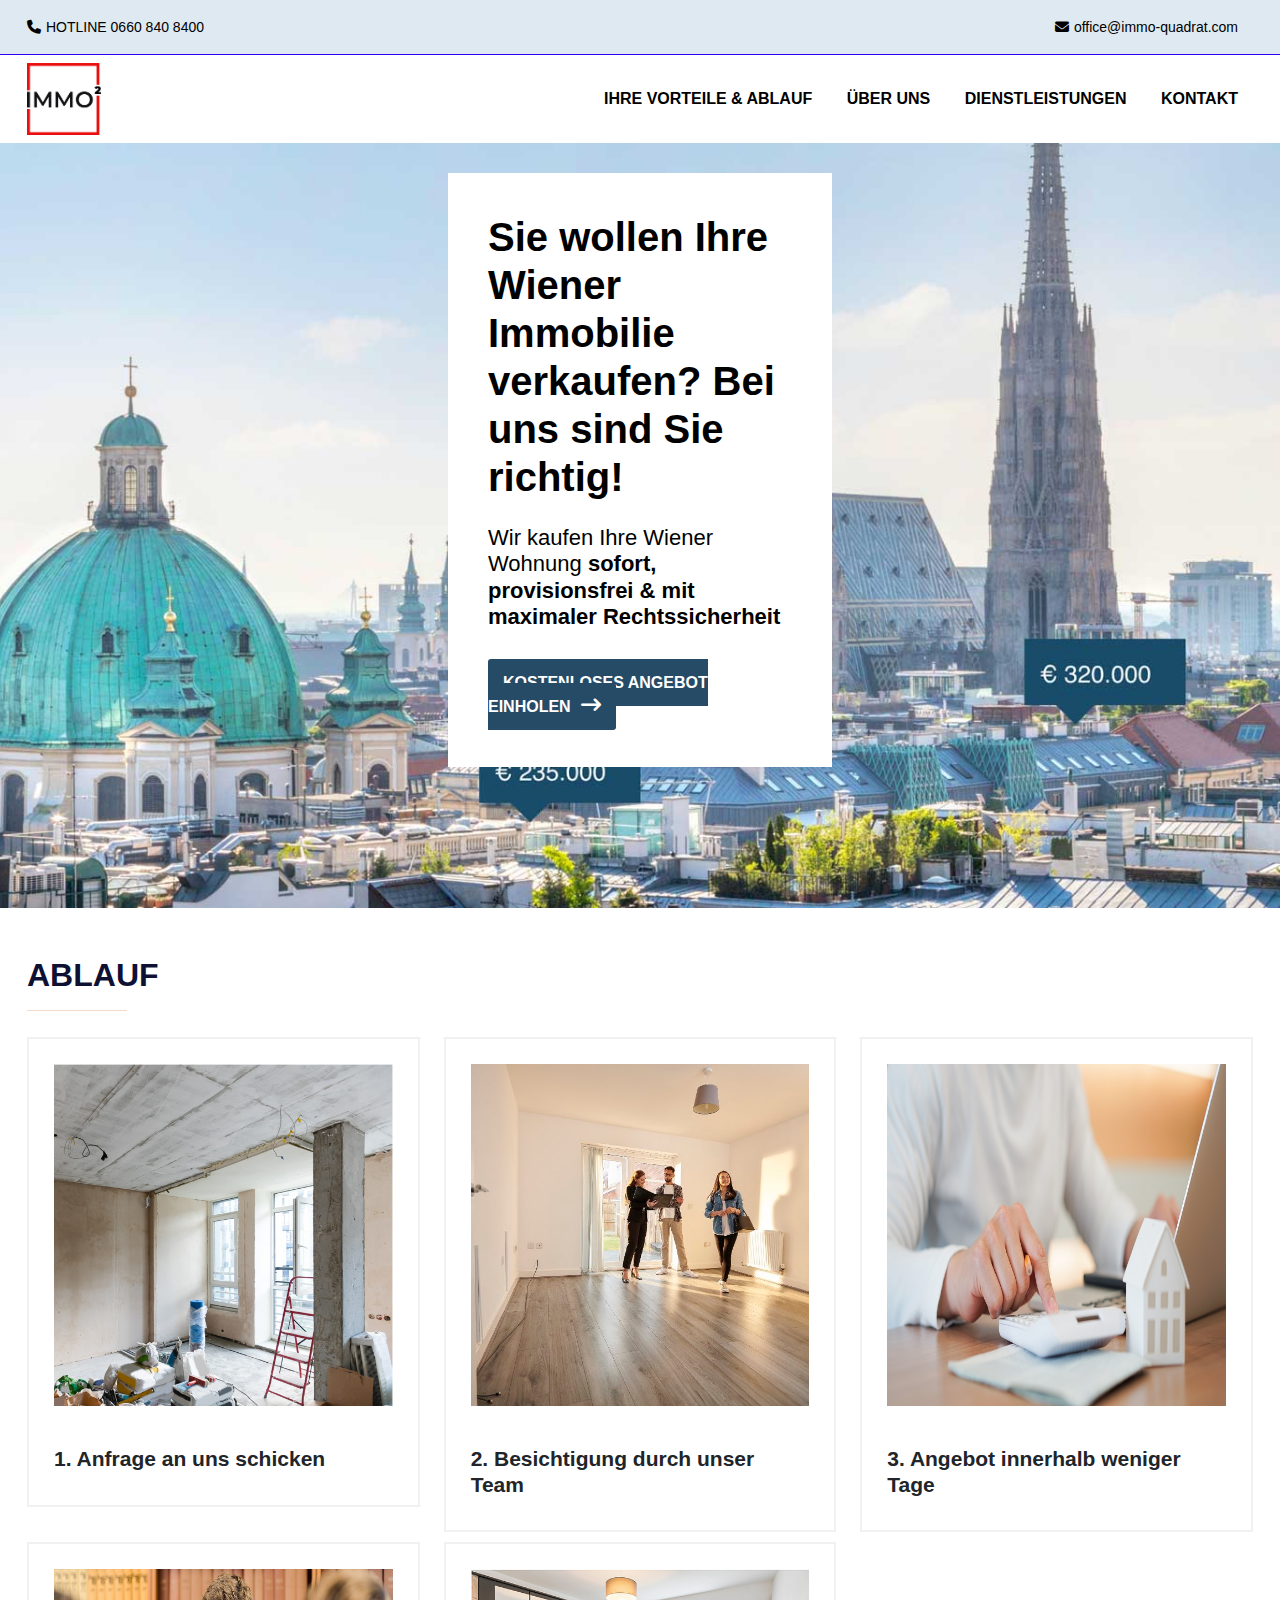
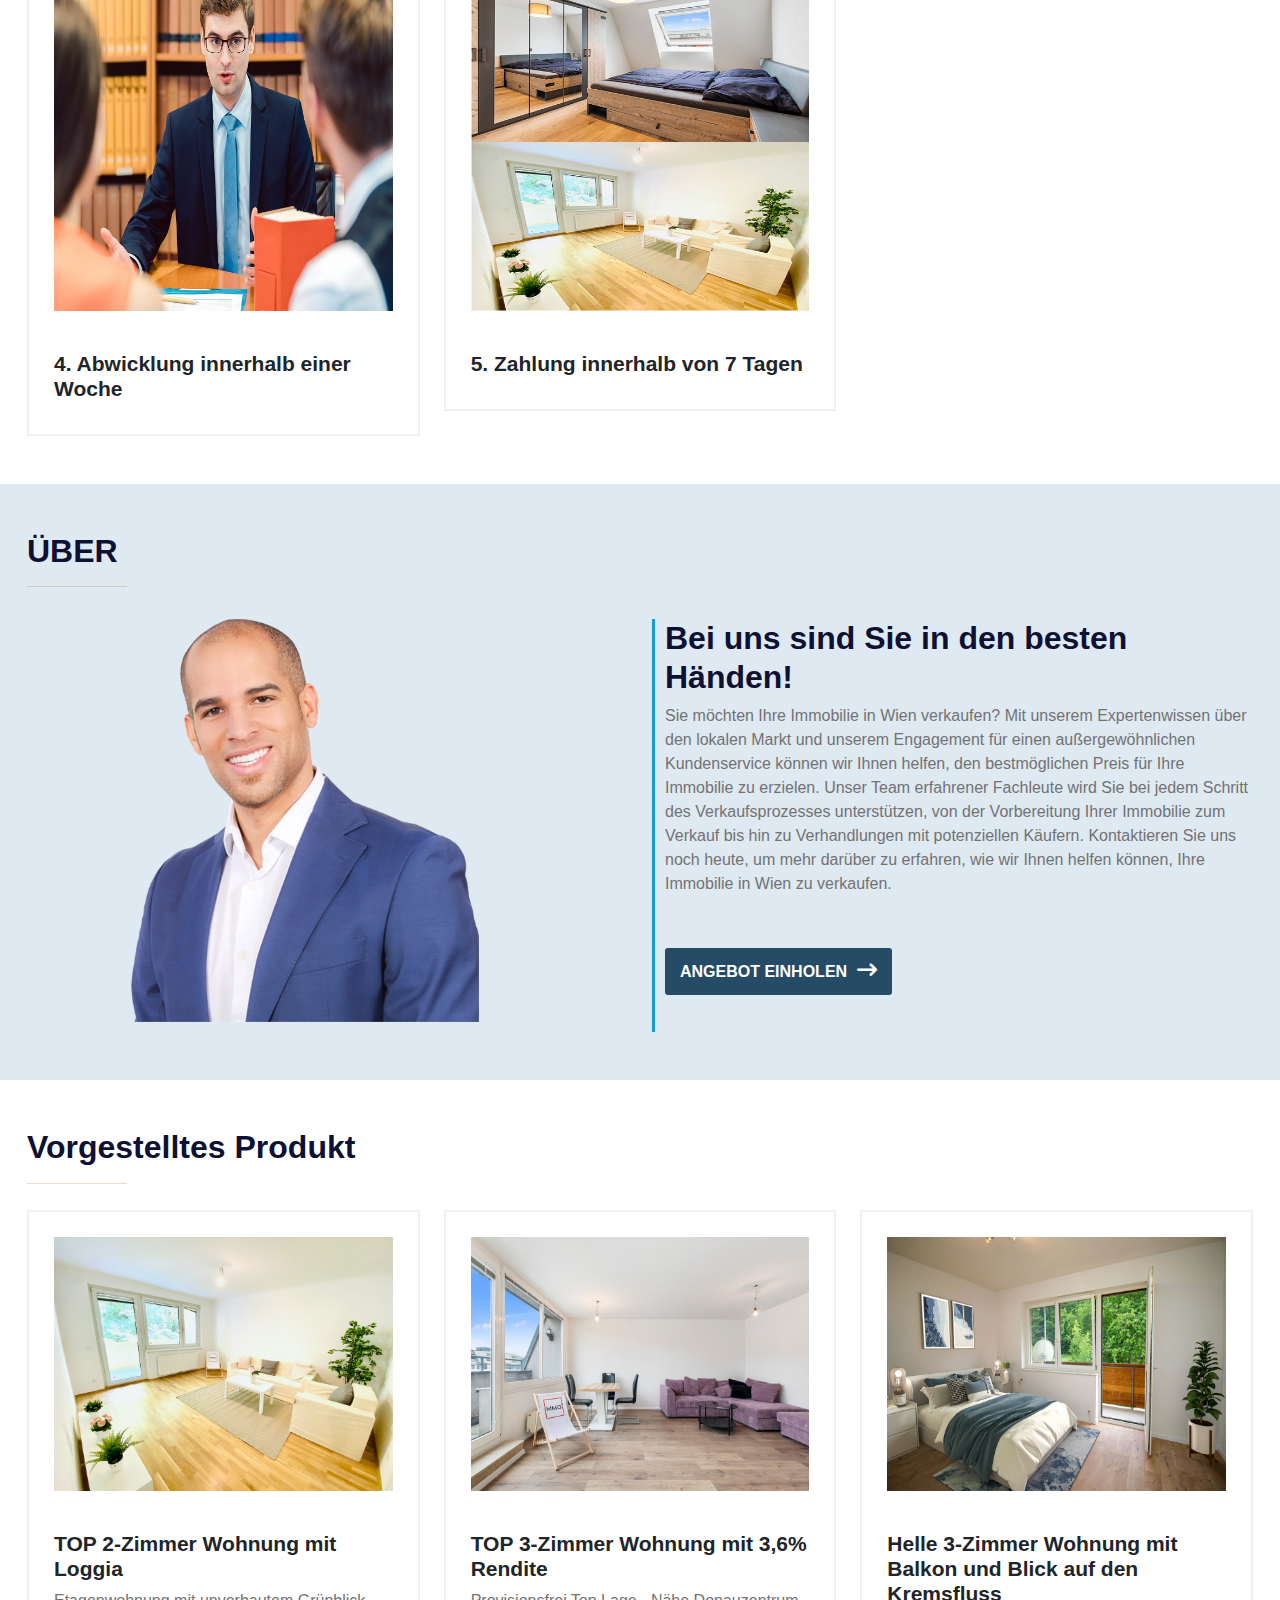
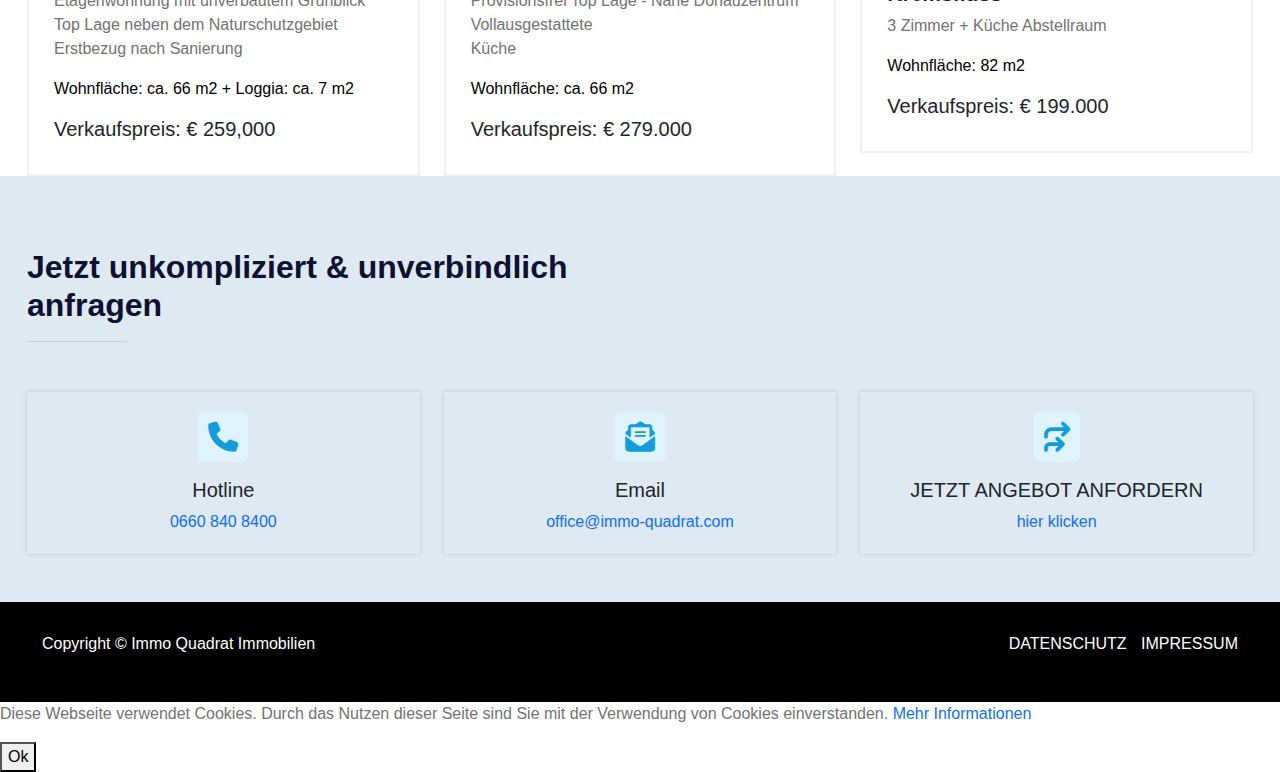
<file: index.html>
<!DOCTYPE html>
<html lang="en">
<head>
  <title>Real estate agent for Vienna - IMMO QUADRAT REAL ESTATE</title>
  <meta charset="utf-8">
  <meta name="viewport" content="width=device-width, initial-scale=1">

  <!-- css framework -->
  <link rel="stylesheet" type="text/css" href="css/bootstrap.min.css">

  <!-- icon css -->
  <link rel="stylesheet" href="https://cdnjs.cloudflare.com/ajax/libs/font-awesome/6.4.0/css/all.min.css"/>
  <!-- main css -->
  <link rel="stylesheet" type="text/css" href="css/style.css">
</head>
<body>



<!------------------------------------------------------------------------------------------------------------ topbar header -->

 <div class="topbar-info">
   <div class="container">
     <div class="row">
      <div class="col-lg-6">
         <div class="phone">
           <a href="tel:0660 840 8400"><i class="fa-solid fa-phone"> </i>HOTLINE 0660 840 8400</a>
         </div>
    </div>


  <div class="col-lg-6">
      <div class="email">
         <a href="mailto:office@immo-quadrat.com"> <i class="fa-solid fa-envelope"></i>office@immo-quadrat.com</a>
      </div>
  </div>
     </div>
   </div>
 </div>






 <!--------------------------------------------------------------------------------------------------------------------- header -->

  <!-- header start -->
  <header class="header shadow-sm p-2 bg-white">
     <div class="container">
        <div class="header-main">
           <div class="logo">
              <a href="index.html"> <img class="img-fluid" src="img/immo 51.jpg" alt=""></a>
           </div>
           <div class="open-nav-menu">
              <span></span>
           </div>
           <div class="menu-overlay">
           </div>
           <!-- navigation menu start -->
           <nav class="nav-menu">
             <div class="close-nav-menu">
                <img src="img/close.svg" alt="close">
             </div>
             <ul class="menu">
                <li class="menu-item menu-item-has-children">
                   <a href="#ABLAUF">IHRE VORTEILE & ABLAUF</a>

                </li>
                <li class="menu-item">
                  <a href="#ÜBER UNS">ÜBER UNS</a>
               </li>
                <li class="menu-item">
                   <a href="#Dienstleistungen">DIENSTLEISTUNGEN</a>
                </li>

                <li class="menu-item">
                   <a href="#contact">KONTAKT</a>
                </li>
             </ul>
           </nav>
           <!-- navigation menu end -->
        </div>
     </div>
  </header>
  <!-- header end -->



 <!-------------------------------------------------------------------------------------------------------------- hero area -->
 <section>
   <div class="hero-area">
      <div class="hero-title">
          <div class="hero_info">
              <div class="bg-pding pb-5">
               <h1>Sie wollen Ihre
                  Wiener Immobilie verkaufen?
                  Bei uns sind Sie richtig!</h1>
                  <h5 class="py-3">Wir kaufen Ihre Wiener Wohnung <span style="font-weight:700;">sofort,
                     provisionsfrei & mit maximaler Rechtssicherheit</span></h5>
            <div class="button pt-3">
               <a href="form.html">KOSTENLOSES ANGEBOT EINHOLEN<i class="fa-solid fa-arrow-right-long"></i></a>
             </div>
              </div>
          </div>
      </div>
   </div>
 </section>





<!-------------------------------------------------------------------------------------------------------------- ABLAUF item -->
<section id="ABLAUF">
   <div class="container mb-5">
      <div class="row">
         <div class="col-md-5">
            <div class="common-headline pt-5">
               <h2>ABLAUF</h2>
               <hr>
            </div>
         </div>
      </div>
      <div class="food_item">
         <div class="row">
            <div class="col-lg-4">
               <div class="food-menu">
                  <img class="img-fluid" src="img/services1.png" alt="">
                  <h3 class="food-name">1. Anfrage an uns schicken</h3>
               </div>
            </div>
            <div class="col-lg-4">
               <div class="food-menu">
                  <img class="img-fluid" src="img/services2.jpg" alt="">
                  <h3 class="food-name">2. Besichtigung durch unser Team</h3>
               </div>
            </div>
            <div class="col-lg-4">
               <div class="food-menu">
                  <img class="img-fluid" src="img/services3.jpg" alt="">
                  <h3 class="food-name">3. Angebot innerhalb weniger Tage</h3>
               </div>
            </div>
         </div>
      </div>
      <div class="food_item">
         <div class="row">
            <div class="col-lg-4">
               <div class="food-menu">
                  <img class="img-fluid" src="img/services4.jpg" alt="">
                  <h3 class="food-name">4. Abwicklung innerhalb einer Woche</h3>
               </div>
            </div>
            <div class="col-lg-4">
               <div class="food-menu">
                  <img class="img-fluid" src="img/services5.png" alt="">
                  <h3 class="food-name">5. Zahlung innerhalb von 7 Tagen</h3>
               </div>
            </div>
            <div class="col-lg-4">
               <!-- <div class="food-menu">
                  <img class="img-fluid" src="img/services6.png" alt="">
                  <h3 class="food-name">6. ÜBERGABE an die neuen Eigentümer</h3>
               </div> -->
            </div>
         </div>
      </div>
   </div>
</section>




<!---------------------------------------------------------------------------------------------------------- about section -->

 <section style="background-color: #DEE9F2;">
   <div class="container pb-5" id="ÜBER UNS">
      <div class="col-md-5">
         <div class="common-headline pt-5">
            <h2>ÜBER</h2>
            <hr>
         </div>
      </div>
      <div class="row">
         <div class="col-md-5 offset-md-1">
            <div class="app_img mt-3">
               <img class="img-fluid" src="img/profile.png" alt="">
            </div>
         </div>
         <div class="col-md-6">
            <div class="app_information mt-3"  style="border-left:3px solid #149ddd;padding-left:10px">
               <div class="common-headline">
                  <h2>Bei uns sind Sie in den besten Händen!</h2>
               </div>
               <p>
                  Sie möchten Ihre Immobilie in Wien verkaufen? Mit unserem Expertenwissen über den lokalen Markt und unserem Engagement für einen außergewöhnlichen Kundenservice können wir Ihnen helfen, den bestmöglichen Preis für Ihre Immobilie zu erzielen. Unser Team erfahrener Fachleute wird Sie bei jedem Schritt des Verkaufsprozesses unterstützen, von der Vorbereitung Ihrer Immobilie zum Verkauf bis hin zu Verhandlungen mit potenziellen Käufern. Kontaktieren Sie uns noch heute, um mehr darüber zu erfahren, wie wir Ihnen helfen können, Ihre Immobilie in Wien zu verkaufen.
               </p>
               <div class="button py-5">
                  <a href="form.html">ANGEBOT EINHOLEN<i class="fa-solid fa-arrow-right-long"></i></a>
                </div>
            </div>
         </div>
      </div>
   
   </div>
 </section>







<!-------------------------------------------------------------------------------------------------------------- Dienstleistungen item -->
<section id="Dienstleistungen">
   <div class="container">
      <div class="row">
         <div class="col-md-5">
            <div class="common-headline pt-5">
               <h2>Vorgestelltes Produkt</h2>
               <hr>
            </div>
         </div>
      </div>
      <div class="food_item">
         <div class="row">
            <div class="col-lg-4">
               <div class="food-menu">
                  <img class="img-fluid" src="img/first.jpg" alt="">
                  <h3 class="food-name">TOP 2-Zimmer Wohnung mit Loggia</h3>
                  <p class="food_description">
                     Etagenwohnung mit unverbautem Grünblick
                     Top Lage neben dem Naturschutzgebiet
                     Erstbezug nach Sanierung
                     <p style="color:black;">Wohnfläche: ca. 66 m2 + Loggia: ca. 7 m2</p>
                  </p>
                   <h5>Verkaufspreis: € 259,000</h5>
               </div>
            </div>
            <div class="col-lg-4">
               <div class="food-menu">
                  <img class="img-fluid" src="img/second.jpg" alt="">
                  <h3 class="food-name">TOP 3-Zimmer Wohnung mit 3,6% Rendite</h3>
                  <p class="food_description">
                     Provisionsfrei Top Lage - Nähe Donauzentrum Vollausgestattete <br> Küche
                  </p>
                  <p style="color:black;">Wohnfläche: ca. 66 m2</p>
                   <h5>Verkaufspreis: € 279.000</h5>
               </div>
            </div>
            <div class="col-lg-4">
               <div class="food-menu">
                  <img class="img-fluid" src="img/third.jpg" alt="">
                  <h3 class="food-name">Helle 3-Zimmer Wohnung mit Balkon und Blick auf den Kremsfluss</h3>
                  <p class="food_description">
                     3 Zimmer + Küche Abstellraum
                  </p>
                  <p style="color:black;">Wohnfläche: 82 m2</p>
                   <h5>Verkaufspreis: € 199.000</h5>
               </div>
            </div>
         </div>
      </div>
   </div>
</section>





<!--==--------------------------------------------------------------------------------------------------------- contact  -->

<div class="contact py-5" id="contact" style="background-color: #DEE9F2;">
     <div class="container">
      <div class="col-md-6">
         <div class="common-headline py-4">
            <h2>Jetzt unkompliziert & unverbindlich anfragen</h2>
            <hr>
         </div>
      </div>
      <div class="row">
         <div class="col-md-4">
             <div class="contact_infor">
               <i class="fa-solid fa-phone"> </i>
               <h5 class="mt-3">Hotline</h5>
                <div class="number">
                  <a href="tel:0660 840 8400">0660 840 8400</a>
                </div>
             </div>
         </div>
         <div class="col-md-4">
             <div class="contact_infor">
               <i class="fa-solid fa-envelope-open-text"></i>
               <h5 class="mt-3">Email</h5>
                <div class="envelop">
                  <a href="mailto:office@immo-quadrats.com">office@immo-quadrat.com</a>
                </div>
             </div>
         </div>
         <div class="col-md-4">
             <div class="contact_infor">
               <i class="fa-solid fa-arrows-turn-right"></i>
               <h5 class="mt-3">JETZT ANGEBOT ANFORDERN</h5>
                <div class="offer">
                  <a href="form.html">hier klicken</a>
                </div>
             </div>
         </div>

      </div>
     </div>
</div>

<!------------------------------------------------------------------------------------------- footer -->
<footer style="background:#000;padding:30px;">
   <div class="container">
      <div class="row">
         <div class="col-md-6">
           <div class="footer_details">
               <p>Copyright © Immo Quadrat Immobilien</p>
           </div>
         </div>
         <div class="col-md-6">
           <div class="footer_menu">
                <a href="datenschutz.html">DATENSCHUTZ</a>
                <a href="Impressum.html">IMPRESSUM</a>
           </div>
         </div>
      </div>
   </div>
</footer>


<div class="cookie-banner">
      <div class="cookie_content">
         <p>Diese Webseite verwendet Cookies. Durch das Nutzen dieser Seite sind Sie mit der Verwendung von Cookies einverstanden. <a href="datenschutz.html">Mehr Informationen</a></p>
         <button class="cookie-accept">Ok</button>
      </div>
 </div>
 

 <!-- cookie js -->

<script>
const cookieBanner = document.querySelector('.cookie-banner');
const cookieAccept = document.querySelector('.cookie-accept');

cookieAccept.addEventListener('click', () => {
  cookieBanner.style.display = 'none';
  localStorage.setItem('cookieAccepted', 'true');
});

if (localStorage.getItem('cookieAccepted')) {
  cookieBanner.style.display = 'none';
} else {
  cookieBanner.style.display = 'block';
}
</script>






<script src="js/script.js"></script>
</body>
</html>
</file>
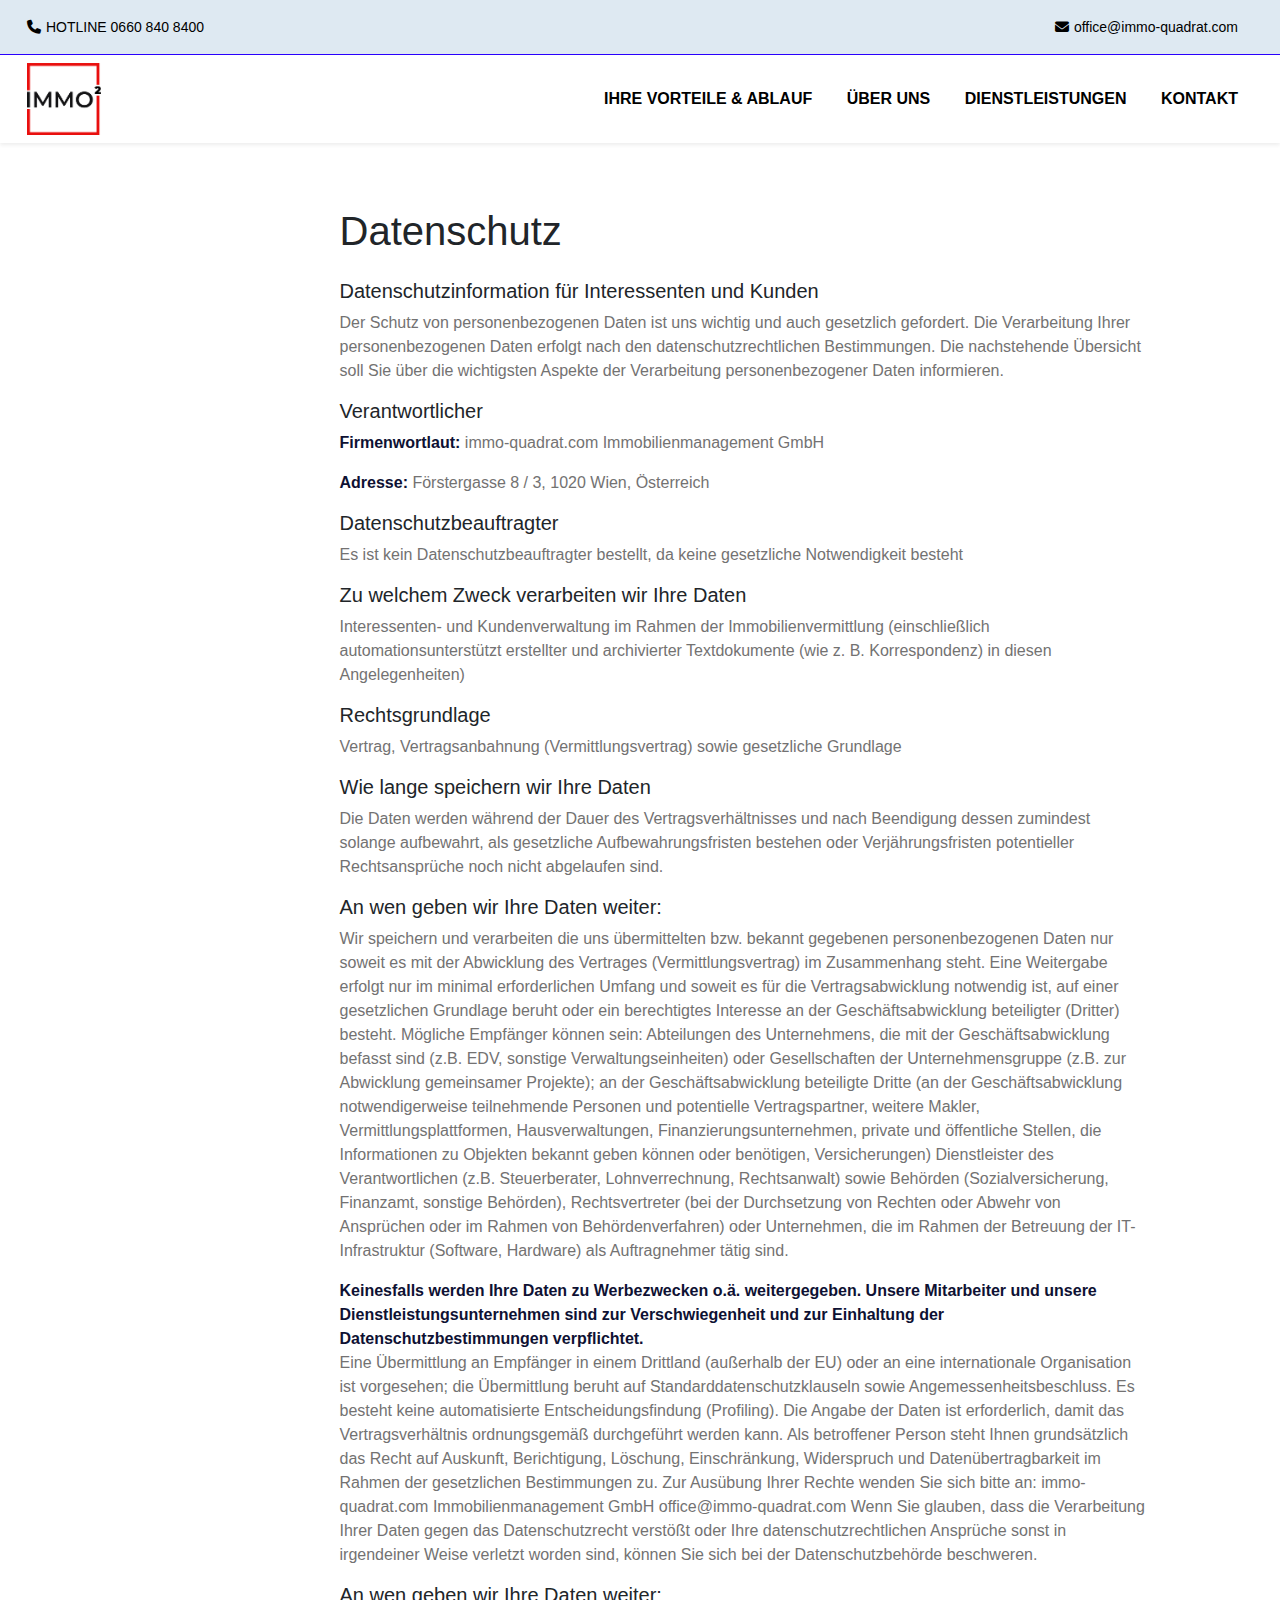
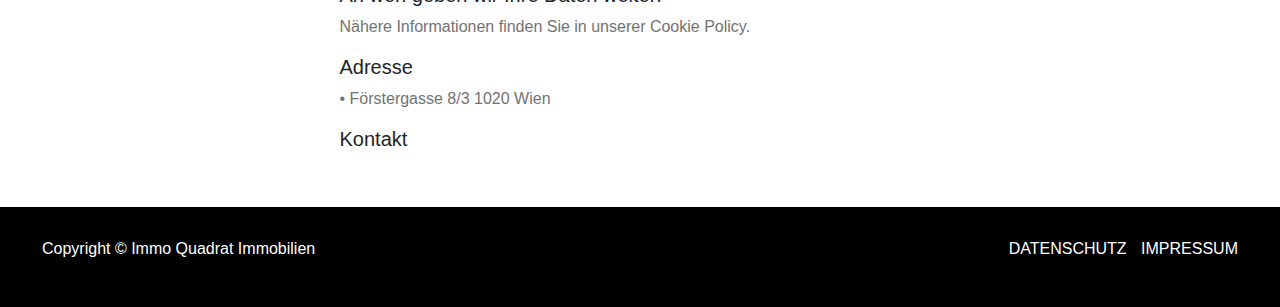
<file: datenschutz.html>
<!DOCTYPE html>
<html lang="en">
<head>
  <title>Real estate agent for Vienna - IMMO QUADRAT REAL ESTATE</title>
  <meta charset="utf-8">
  <meta name="viewport" content="width=device-width, initial-scale=1">

  <!-- css framework -->
  <link rel="stylesheet" type="text/css" href="css/bootstrap.min.css">

  <!-- icon css -->
  <link rel="stylesheet" href="https://cdnjs.cloudflare.com/ajax/libs/font-awesome/6.4.0/css/all.min.css"/>
  <!-- main css -->
  <link rel="stylesheet" type="text/css" href="css/style.css">
</head>
<body>



<!------------------------------------------------------------------------------------------------------------ topbar header -->

 <div class="topbar-info">
   <div class="container">
     <div class="row">
      <div class="col-lg-6">
         <div class="phone">
           <a href="tel:0660 840 8400"><i class="fa-solid fa-phone"> </i>HOTLINE 0660 840 8400</a>
         </div>
    </div>


  <div class="col-lg-6">
      <div class="email">
         <a href="mailto:office@immo-quadrat.com"> <i class="fa-solid fa-envelope"></i>office@immo-quadrat.com</a>
      </div>
  </div>
     </div>
   </div>
 </div>






 <!--------------------------------------------------------------------------------------------------------------------- header -->

 <!-- header start -->
 <header class="header shadow-sm p-2 bg-white">
    <div class="container">
       <div class="header-main">
          <div class="logo">
             <a href="index.html"> <img class="img-fluid" src="img/immo 51.jpg" alt=""></a>
          </div>
          <div class="open-nav-menu">
             <span></span>
          </div>
          <div class="menu-overlay">
          </div>
          <!-- navigation menu start -->
          <nav class="nav-menu">
            <div class="close-nav-menu">
               <img src="img/close.svg" alt="close">
            </div>
            <ul class="menu">
               <li class="menu-item menu-item-has-children">
                  <a href="#ABLAUF">IHRE VORTEILE & ABLAUF</a>

               </li>
               <li class="menu-item">
                 <a href="#ÜBER UNS">ÜBER UNS</a>
              </li>
               <li class="menu-item">
                  <a href="#Dienstleistungen">DIENSTLEISTUNGEN</a>
               </li>

               <li class="menu-item">
                  <a href="#contact">KONTAKT</a>
               </li>
            </ul>
          </nav>
          <!-- navigation menu end -->
       </div>
    </div>
 </header>
 <!-- header end -->



  <!----------------------------------------------------------------------------- Datenschutz -->
    <section>
       <div class="container">
        <div class="row">
            <div class="col-md-8 offset-md-3 py-5">
                <div class="Datenschutz_contente">
                    <h1 class="py-3">Datenschutz</h1>
                    <h5>Datenschutzinformation für Interessenten und Kunden</h5>
                    <p>Der Schutz von personenbezogenen Daten ist uns wichtig und auch gesetzlich gefordert. Die Verarbeitung Ihrer personenbezogenen Daten erfolgt nach den datenschutzrechtlichen Bestimmungen. Die nachstehende Übersicht soll Sie über die wichtigsten Aspekte der Verarbeitung personenbezogener Daten informieren.</p>
                    <h5>Verantwortlicher</h5>
                    <p> <span>Firmenwortlaut: </span> immo-quadrat.com Immobilienmanagement GmbH</p>
                    <p> <span>Adresse: </span> Förstergasse 8 / 3, 1020 Wien, Österreich</p>
                    <h5>Datenschutzbeauftragter</h5>
                    <p>Es ist kein Datenschutzbeauftragter bestellt, da keine gesetzliche Notwendigkeit besteht</p>
                    <h5>Zu welchem Zweck verarbeiten wir Ihre Daten</h5>
                    <p>Interessenten- und Kundenverwaltung im Rahmen der Immobilienvermittlung (einschließlich automationsunterstützt erstellter und archivierter Textdokumente (wie z. B. Korrespondenz) in diesen Angelegenheiten)</p>
                    <h5>Rechtsgrundlage</h5>
                    <p>Vertrag, Vertragsanbahnung (Vermittlungsvertrag) sowie gesetzliche Grundlage</p>
                    <h5>Wie lange speichern wir Ihre Daten</h5>
                    <p>Die Daten werden während der Dauer des Vertragsverhältnisses und nach Beendigung dessen zumindest solange aufbewahrt, als gesetzliche Aufbewahrungsfristen bestehen oder Verjährungsfristen potentieller Rechtsansprüche noch nicht abgelaufen sind.</p>
                    <h5>An wen geben wir Ihre Daten weiter:</h5>
                    <p>Wir speichern und verarbeiten die uns übermittelten bzw. bekannt gegebenen personenbezogenen Daten nur soweit es mit der Abwicklung des Vertrages (Vermittlungsvertrag) im Zusammenhang steht. Eine Weitergabe erfolgt nur im minimal erforderlichen Umfang und soweit es für die Vertragsabwicklung notwendig ist, auf einer gesetzlichen Grundlage beruht oder ein berechtigtes Interesse an der Geschäftsabwicklung beteiligter (Dritter) besteht.
                        Mögliche Empfänger können sein: Abteilungen des Unternehmens, die mit der Geschäftsabwicklung befasst sind (z.B. EDV, sonstige Verwaltungseinheiten) oder Gesellschaften der Unternehmensgruppe (z.B. zur Abwicklung gemeinsamer Projekte);
                        an der Geschäftsabwicklung beteiligte Dritte (an der Geschäftsabwicklung notwendigerweise teilnehmende Personen und potentielle Vertragspartner, weitere Makler, Vermittlungsplattformen, Hausverwaltungen, Finanzierungsunternehmen, private und öffentliche Stellen, die Informationen zu Objekten bekannt geben können oder benötigen, Versicherungen)
                        Dienstleister des Verantwortlichen (z.B. Steuerberater, Lohnverrechnung, Rechtsanwalt) sowie Behörden (Sozialversicherung, Finanzamt, sonstige Behörden), Rechtsvertreter (bei der Durchsetzung von Rechten oder Abwehr von Ansprüchen oder im Rahmen von Behördenverfahren) oder Unternehmen, die im Rahmen der Betreuung der IT-Infrastruktur (Software, Hardware) als Auftragnehmer tätig sind.
                        </p>
                        <span>Keinesfalls werden Ihre Daten zu Werbezwecken o.ä. weitergegeben. Unsere Mitarbeiter und unsere Dienstleistungsunternehmen sind zur Verschwiegenheit und zur Einhaltung der Datenschutzbestimmungen verpflichtet.</span>
                        <p>Eine Übermittlung an Empfänger in einem Drittland (außerhalb der EU) oder an eine internationale Organisation ist vorgesehen; die Übermittlung beruht auf Standarddatenschutzklauseln sowie Angemessenheitsbeschluss.
                            Es besteht keine automatisierte Entscheidungsfindung (Profiling).
                            Die Angabe der Daten ist erforderlich, damit das Vertragsverhältnis ordnungsgemäß durchgeführt werden kann.
                            Als betroffener Person steht Ihnen grundsätzlich das Recht auf Auskunft, Berichtigung, Löschung, Einschränkung, Widerspruch und Datenübertragbarkeit im Rahmen der gesetzlichen Bestimmungen zu. Zur Ausübung Ihrer Rechte wenden Sie sich bitte an:
                            immo-quadrat.com Immobilienmanagement GmbH
                            office@immo-quadrat.com
                            Wenn Sie glauben, dass die Verarbeitung Ihrer Daten gegen das Datenschutzrecht verstößt oder Ihre datenschutzrechtlichen Ansprüche sonst in irgendeiner Weise verletzt worden sind, können Sie sich bei der Datenschutzbehörde beschweren.
                            </p>
                    <h5>An wen geben wir Ihre Daten weiter:</h5>
                    <p>Nähere Informationen finden Sie in unserer Cookie Policy.</p>
                    <h5>Adresse</h5>
                    <p>•	Förstergasse 8/3 1020 Wien</p>
                    <h5>Kontakt</h5>
                </div>
            </div>
        </div>
       </div>
    </section>

 

<!------------------------------------------------------------------------------------------- footer -->
<footer style="background:#000;padding:30px;">
    <div class="container">
       <div class="row">
          <div class="col-md-6">
            <div class="footer_details">
                <p>Copyright © Immo Quadrat Immobilien</p>
            </div>
          </div>
          <div class="col-md-6">
            <div class="footer_menu">
                 <a href="datenschutz.html">DATENSCHUTZ</a>
                 <a href="Impressum.html">IMPRESSUM</a>
            </div>
          </div>
       </div>
    </div>
 </footer>



 
<script src="js/script.js"></script>
</body>
</html>
</file>
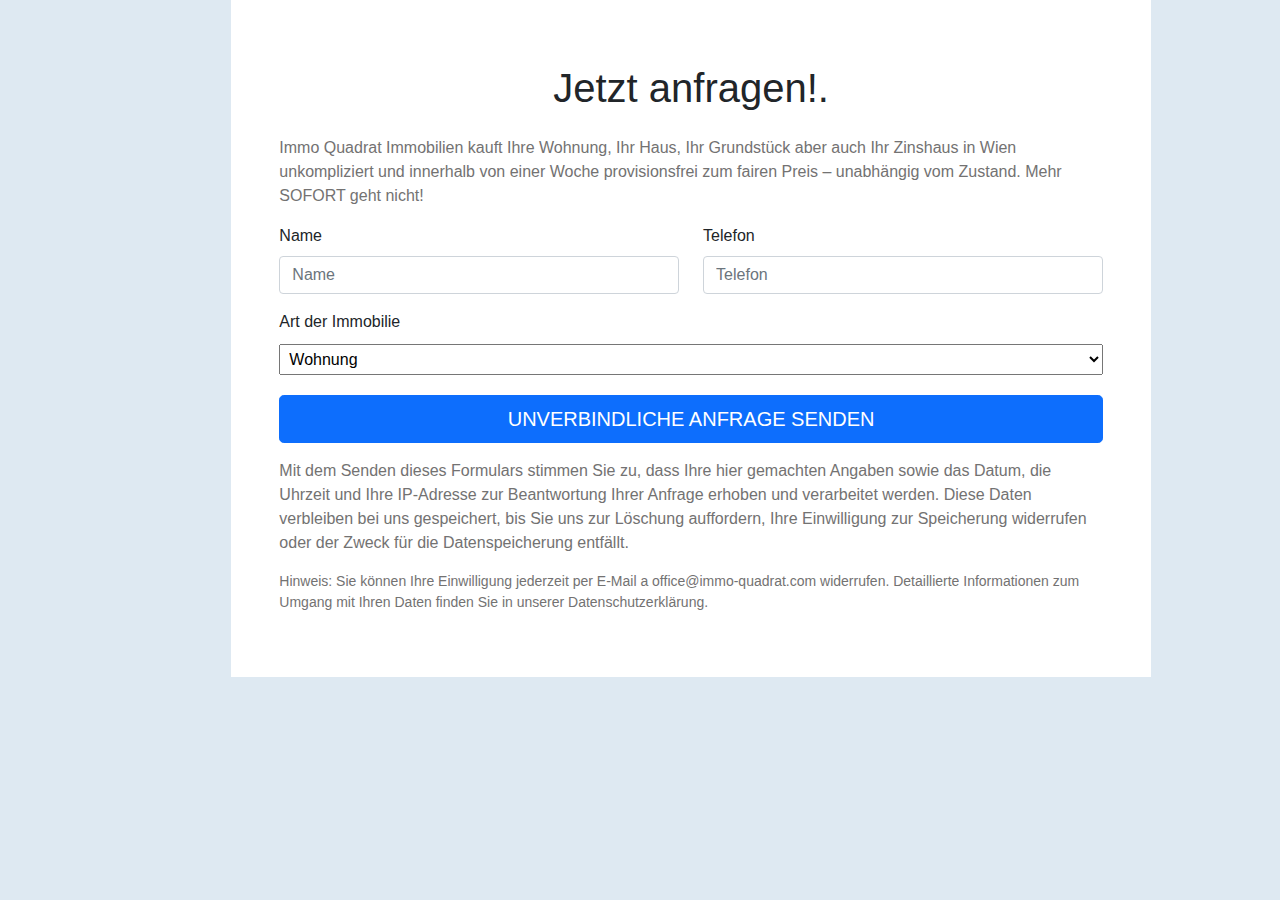
<file: form.html>
<!DOCTYPE html>
<html lang="en">
<head>
    <meta charset="UTF-8">
    <meta http-equiv="X-UA-Compatible" content="IE=edge">
    <meta name="viewport" content="width=device-width, initial-scale=1.0">
    <title>Real estate agent for Vienna - IMMO QUADRAT REAL ESTATE</title>
    <link rel="stylesheet" href="css/bootstrap.min.css">
    <link rel="stylesheet" href="css/style.css">

     <style>
        body{
            background:#DEE9F2 ;
        }
     </style>

</head>
<body>
         

 <section>
    <div class="full_form">
        <div class="container">
            <div class="col-md-9 offset-md-2">
               <div class="form_content p-5" style="background: #ffffff;">
                 <h1 class="text-center p-3">Jetzt anfragen!.</h1>
                 <p>Immo Quadrat Immobilien kauft Ihre Wohnung, Ihr Haus, Ihr Grundstück aber auch Ihr Zinshaus in Wien unkompliziert und innerhalb von einer Woche provisionsfrei zum fairen Preis – unabhängig vom Zustand. Mehr SOFORT geht nicht!</p>

                 <form>
                    <div class="row">
                      <div class="col">
                        <lebel>Name</lebel>
                        <input type="text" class="form-control mt-2" placeholder="Name">
                      </div>
                      <div class="col">
                        <lebel>Telefon</lebel>
                        <input type="text" class="form-control mt-2" placeholder="Telefon">
                      </div>
                    </div>
                    <label class="mt-3" for="">Art der Immobilie 
                    </label>
                    <select class="custom-select" style="width: 100%;padding:5px">
                      <option selected>Wohnung</option>
                      <option value="1">Einfamilienhaus/Reihenhaus</option>
                      <option value="2">Zinshaus</option>
                      <option value="3">Grundstück</option>
                    </select>


                  </form>

                  <button type="button" class="btn btn-primary btn-lg btn-block">UNVERBINDLICHE ANFRAGE SENDEN</button>
                    <p class="my-3">Mit dem Senden dieses Formulars stimmen Sie zu, dass Ihre hier gemachten Angaben sowie das Datum, die Uhrzeit und Ihre IP-Adresse zur Beantwortung Ihrer Anfrage erhoben und verarbeitet werden. Diese Daten verbleiben bei uns gespeichert, bis Sie uns zur Löschung auffordern, Ihre Einwilligung zur Speicherung widerrufen oder der Zweck für die Datenspeicherung entfällt.</p>
                    <p style="font-size:14px;">Hinweis: Sie können Ihre Einwilligung jederzeit per E-Mail a office@immo-quadrat.com widerrufen. Detaillierte Informationen zum Umgang mit Ihren Daten finden Sie in unserer Datenschutzerklärung.</p>
               </div>
            </div>
            <div class="col-md-1">

            </div>
        </div>
    </div>
 </section>


</body>
</html>
</file>
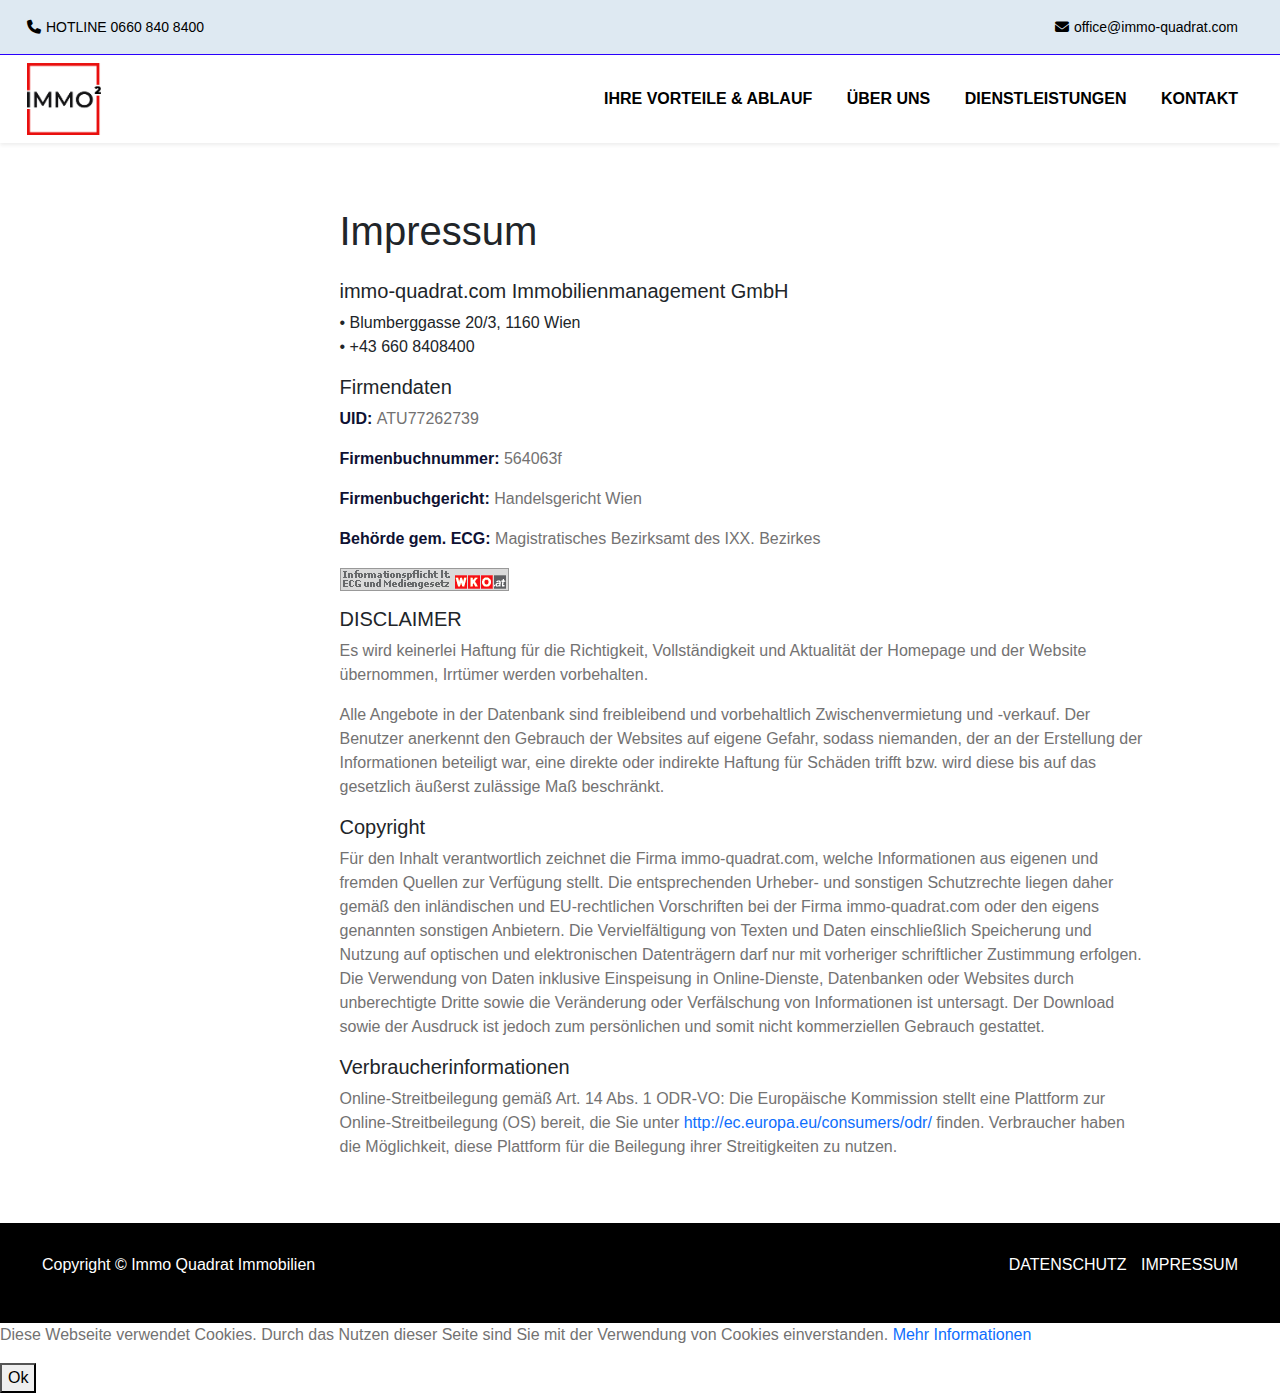
<file: Impressum.html>
<!DOCTYPE html>
<html lang="en">
<head>
  <title>Real estate agent for Vienna - IMMO QUADRAT REAL ESTATE</title>
  <meta charset="utf-8">
  <meta name="viewport" content="width=device-width, initial-scale=1">

  <!-- css framework -->
  <link rel="stylesheet" type="text/css" href="css/bootstrap.min.css">

  <!-- icon css -->
  <link rel="stylesheet" href="https://cdnjs.cloudflare.com/ajax/libs/font-awesome/6.4.0/css/all.min.css"/>
  <!-- main css -->
  <link rel="stylesheet" type="text/css" href="css/style.css">
</head>
<body>



<!------------------------------------------------------------------------------------------------------------ topbar header -->

 <div class="topbar-info">
   <div class="container">
     <div class="row">
      <div class="col-lg-6">
         <div class="phone">
           <a href="tel:0660 840 8400"><i class="fa-solid fa-phone"> </i>HOTLINE 0660 840 8400</a>
         </div>
    </div>


  <div class="col-lg-6">
      <div class="email">
         <a href="mailto:office@immo-quadrat.com"> <i class="fa-solid fa-envelope"></i>office@immo-quadrat.com</a>
      </div>
  </div>
     </div>
   </div>
 </div>






 <!--------------------------------------------------------------------------------------------------------------------- header -->

  <!-- header start -->
  <header class="header shadow-sm p-2 bg-white">
    <div class="container">
       <div class="header-main">
          <div class="logo">
             <a href="index.html"> <img class="img-fluid" src="img/immo 51.jpg" alt=""></a>
          </div>
          <div class="open-nav-menu">
             <span></span>
          </div>
          <div class="menu-overlay">
          </div>
          <!-- navigation menu start -->
          <nav class="nav-menu">
            <div class="close-nav-menu">
               <img src="img/close.svg" alt="close">
            </div>
            <ul class="menu">
               <li class="menu-item menu-item-has-children">
                  <a href="#ABLAUF">IHRE VORTEILE & ABLAUF</a>

               </li>
               <li class="menu-item">
                 <a href="#ÜBER UNS">ÜBER UNS</a>
              </li>
               <li class="menu-item">
                  <a href="#Dienstleistungen">DIENSTLEISTUNGEN</a>
               </li>

               <li class="menu-item">
                  <a href="#contact">KONTAKT</a>
               </li>
            </ul>
          </nav>
          <!-- navigation menu end -->
       </div>
    </div>
 </header>
 <!-- header end -->



  <!----------------------------------------------------------------------------- Impressum -->
    <section>
       <div class="container">
        <div class="row">
            <div class="col-md-8 offset-md-3 py-5">
                <div class="Impressum_contente">
                    <h1 class="py-3">Impressum</h1>
                    <h5>immo-quadrat.com Immobilienmanagement GmbH</h5>
                    •	Blumberggasse 20/3, 1160 Wien <br>
                    •	+43 660 8408400
                    
                    <h5 class="mt-3">Firmendaten</h5>
                    <p> <span>UID: </span> ATU77262739</p>
                    <p> <span>Firmenbuchnummer: </span> 564063f</p>
                    <p> <span>Firmenbuchgericht: </span>Handelsgericht Wien</p>
                    <p> <span>Behörde gem. ECG: </span> Magistratisches Bezirksamt des IXX. Bezirkes</p>
                    <img src="img/impress.png" alt="">
                    <h5 class="mt-3">DISCLAIMER</h5>
                    <p>Es wird keinerlei Haftung für die Richtigkeit, Vollständigkeit und Aktualität der Homepage und der Website übernommen, Irrtümer werden vorbehalten.</p>
                    <p>Alle Angebote in der Datenbank sind freibleibend und vorbehaltlich Zwischenvermietung und -verkauf. Der Benutzer anerkennt den Gebrauch der Websites auf eigene Gefahr, sodass niemanden, der an der Erstellung der Informationen beteiligt war, eine direkte oder indirekte Haftung für Schäden trifft bzw. wird diese bis auf das gesetzlich äußerst zulässige Maß beschränkt.</p>
                    <h5>Copyright</h5>
                    <p>Für den Inhalt verantwortlich zeichnet die Firma immo-quadrat.com, welche Informationen aus eigenen und fremden Quellen zur Verfügung stellt. Die entsprechenden Urheber- und sonstigen Schutzrechte liegen daher gemäß den inländischen und EU-rechtlichen Vorschriften bei der Firma immo-quadrat.com oder den eigens genannten sonstigen Anbietern. Die Vervielfältigung von Texten und Daten einschließlich Speicherung und Nutzung auf optischen und elektronischen Datenträgern darf nur mit vorheriger schriftlicher Zustimmung erfolgen. Die Verwendung von Daten inklusive Einspeisung in Online-Dienste, Datenbanken oder Websites durch unberechtigte Dritte sowie die Veränderung oder Verfälschung von Informationen ist untersagt. Der Download sowie der Ausdruck ist jedoch zum persönlichen und somit nicht kommerziellen Gebrauch gestattet.</p>
                    <h5>Verbraucherinformationen</h5>
                    <p>Online-Streitbeilegung gemäß Art. 14 Abs. 1 ODR-VO: Die Europäische Kommission stellt eine Plattform zur Online-Streitbeilegung (OS) bereit, die Sie unter <a href="http://ec.europa.eu/consumers/odr/ ">http://ec.europa.eu/consumers/odr/ </a> finden. Verbraucher haben die Möglichkeit, diese Plattform für die Beilegung ihrer Streitigkeiten zu nutzen.</p>
                    
                </div>
            </div>
        </div>
       </div>
    </section>

 

<!------------------------------------------------------------------------------------------- footer -->
<footer style="background:#000;padding:30px;">
    <div class="container">
       <div class="row">
          <div class="col-md-6">
            <div class="footer_details">
                <p>Copyright © Immo Quadrat Immobilien</p>
            </div>
          </div>
          <div class="col-md-6">
            <div class="footer_menu">
                 <a href="datenschutz.html">DATENSCHUTZ</a>
                 <a href="Impressum.html">IMPRESSUM</a>
            </div>
          </div>
       </div>
    </div>
 </footer>



 <div class="cookie-banner">
   <div class="cookie_content">
      <p>Diese Webseite verwendet Cookies. Durch das Nutzen dieser Seite sind Sie mit der Verwendung von Cookies einverstanden. <a href="datenschutz.html">Mehr Informationen</a></p>
      <button class="cookie-accept">Ok</button>
   </div>
</div>


<!-- cookie js -->

<script>
const cookieBanner = document.querySelector('.cookie-banner');
const cookieAccept = document.querySelector('.cookie-accept');

cookieAccept.addEventListener('click', () => {
cookieBanner.style.display = 'none';
localStorage.setItem('cookieAccepted', 'true');
});

if (localStorage.getItem('cookieAccepted')) {
cookieBanner.style.display = 'none';
} else {
cookieBanner.style.display = 'block';
}
</script>





 
<script src="js/script.js"></script>
</body>
</html>
</file>
<file: css/style.css>
/*----------------------------------------------------------------------------------------------------------------------- common css */

@import url('https://fonts.cdnfonts.com/css/hero-new');
@import url('https://fonts.googleapis.com/css2?family=Poppins:wght@200;300;400;500;700;900&display=swap');

body {
	line-height: 1.5;
	font-family: 'Hero New', sans-serif;
                                                
}

body.hidden-scrolling {
	overflow-y: hidden;
}

* {
	margin: 0;
	box-sizing: border-box;
}
p{
	color:rgb(115, 114, 114);
}
.common-headline h2 {
	color: #0E1133;
	font-weight: 700;
}

.container {
	max-width: 1250px;
	margin: auto;
}

ul {
	list-style: none;
	margin: 0;
	padding: 0;
}

a {
	text-decoration: none;
}

/*---------------------------------------------------------------------------------------------------------- topbar header */
.topbar-info {
	background-color: #DEE9F2;
    padding: 15px 10px;
	border-bottom:1px solid rgb(43, 0, 255);
}
.topbar-info i {
    padding-right: 5px;

	
}
.topbar-info a {
   color:#000000;
   font-size: 14px;

}
.email{
	text-align: right;
	padding-right:15px;
}



/*------------------------------------------------------------------------------------------------------------------------header*/
.header {
	width: 100%;
	left: 0;
	top: 0;
	z-index: 99;
}

.header-main {
	background-color: #ffffff;
	display: flex;
	justify-content: space-between;
	align-items: center;
	border-radius: 4px;
}

.header .logo {
	width: 6%;
}

.header .nav-menu {
	padding: 0 15px;
}

.header .menu>.menu-item {
	display: inline-block;
	margin-left: 30px;
	position: relative;
}

.header .menu>.menu-item>a {
	display: block;
	padding: 12px 0;
	font-size: 16px;
	color: #000000;
	text-transform: capitalize;
	font-weight: 600;
	transition: all 0.3s ease;
	font-family: 'Roboto', sans-serif;
}

.header .menu>.menu-item>a .plus {
	display: inline-block;
	height: 12px;
	width: 12px;
	position: relative;
	margin-left: 5px;
	pointer-events: none;
}

.header .menu>.menu-item>a .plus:before,
.header .menu>.menu-item>a .plus:after {
	content: '';
	position: absolute;
	box-sizing: border-box;
	left: 50%;
	top: 50%;
	background-color: #000000;
	height: 2px;
	width: 100%;
	transform: translate(-50%, -50%);
	transition: all 0.3s ease;
}

.header .menu>.menu-item:hover>a .plus:before,
.header .menu>.menu-item:hover>a .plus:after {
	background-color: #e91e63;
}

.header .menu>.menu-item>a .plus:after {
	transform: translate(-50%, -50%) rotate(-90deg);
}

.header .menu>.menu-item>.sub-menu>.menu-item>a:hover,
.header .menu>.menu-item:hover>a {
	color: #e91e63;
}

.header .menu>.menu-item>.sub-menu {
	box-shadow: 0 0 10px rgba(0, 0, 0, 0.2);
	width: 220px;
	position: absolute;
	left: 0;
	top: 100%;
	background-color: #ffffff;
	padding: 10px 0;
	border-top: 3px solid #e91e63;
	transform: translateY(10px);
	transition: all 0.3s ease;
	opacity: 0;
	visibility: hidden;
}

@media(min-width: 992px) {
	.header .menu>.menu-item-has-children:hover>.sub-menu {
		transform: translateY(0);
		opacity: 1;
		visibility: visible;
	}

	.header .menu>.menu-item-has-children:hover>a .plus:after {
		transform: translate(-50%, -50%) rotate(0deg);
	}
}

.header .menu>.menu-item>.sub-menu>.menu-item {
	display: block;
}

.header .menu>.menu-item>.sub-menu>.menu-item>a {
	display: block;
	padding: 10px 20px;
	font-size: 16px;
	font-weight: 600;
	color: #000000;
	transition: all 0.3s ease;
	text-transform: capitalize;
}

.header .open-nav-menu {
	height: 34px;
	width: 40px;
	margin-right: 15px;
	display: none;
	align-items: center;
	justify-content: center;
	cursor: pointer;
}

.header .open-nav-menu span {
	display: block;
	height: 3px;
	width: 24px;
	background-color: #000000;
	position: relative;
}

.header .open-nav-menu span:before,
.header .open-nav-menu span:after {
	content: '';
	position: absolute;
	left: 0;
	width: 100%;
	height: 100%;
	background-color: #000000;
	box-sizing: border-box;
}

.header .open-nav-menu span:before {
	top: -7px;
}

.header .open-nav-menu span:after {
	top: 7px;
}

.header .close-nav-menu {
	height: 40px;
	width: 40px;
	background-color: #ffffff;
	margin: 0 0 15px 15px;
	cursor: pointer;
	display: none;
	align-items: center;
	justify-content: center;
}

.header .close-nav-menu img {
	width: 16px;
}

.header .menu-overlay {
	position: fixed;
	z-index: 999;
	background-color: rgba(0, 0, 0, 0.5);
	left: 0;
	top: 0;
	height: 100%;
	width: 100%;
	visibility: hidden;
	opacity: 0;
	transition: all 0.3s ease;
}



/* responsive for mobile device navbar */

@media(max-width: 991px) {
	.header .menu-overlay.active {
		visibility: visible;
		opacity: 1;
	}
	.header .nav-menu {
		position: fixed;
		right: -280px;
		visibility: hidden;
		width: 280px;
		height: 100%;
		top: 0;
		overflow-y: auto;
		background-color: #222222;
		z-index: 1000;
		padding: 15px 0;
		transition: all 0.5s ease;
	}
	.header .logo {
		width: 15%;
	}
	
	.header .nav-menu.open {
		visibility: visible;
		right: 0px;
	}

	.header .menu>.menu-item {
		display: block;
		margin: 0;
	}

	.header .menu>.menu-item-has-children>a {
		display: flex;
		justify-content: space-between;
		align-items: center;
	}

	.header .menu>.menu-item>a {
		color: #ffffff;
		padding: 12px 15px;
		border-bottom: 1px solid #333333;
	}

	.header .menu>.menu-item:first-child>a {
		border-top: 1px solid #333333;
	}

	.header .menu>.menu-item>a .plus:before,
	.header .menu>.menu-item>a .plus:after {
		background-color: #ffffff;
	}

	.header .menu>.menu-item-has-children.active>a .plus:after {
		transform: translate(-50%, -50%) rotate(0deg);
	}

	.header .menu>.menu-item>.sub-menu {
		width: 100%;
		position: relative;
		opacity: 1;
		visibility: visible;
		border: none;
		background-color: transparent;
		box-shadow: none;
		transform: translateY(0px);
		padding: 0px;
		left: auto;
		top: auto;
		max-height: 0;
		overflow: hidden;
	}

	.header .menu>.menu-item>.sub-menu>.menu-item>a {
		padding: 12px 45px;
		color: #ffffff;
		border-bottom: 1px solid #333333;
	}

	.header .close-nav-menu,
	.header .open-nav-menu {
		display: flex;
	}

}

/*----------------------------------------------------------------------------------------------------------- section */
hr {
    margin: 1rem 0;
    color: inherit;
	width: 100px;
    background-color: chocolate;
    border: 0;
    opacity: .25;
}
label {
    margin: 10px 0px;
}
.btn-group-lg>.btn, .btn-lg {
    padding: 0.5rem 1rem;
    font-size: 1.25rem;
    border-radius: 0.3rem;
    width: 100%;
    margin-top: 20px;
}

/*---------------------------------------------------------------------------------------------------- hero css */
.hero-area{
    background: url(../img/AdobeStock_85091673-2.jpg);
	background-repeat: no-repeat;
	background-position: center center;
	height: 85vh;
	background-size: cover;
}
.bg-pding {
    background: #fff;
    padding: 40px;
}
.hero_info h1 {
    font-size: 40px;
    font-weight: 800;
}
.hero_info h5 {
    font-size: 22px;
    font-weight: 400;
}
.hero_info{
	width: 30%;
	padding-top:30px;
	margin: 0 auto;
	color:#000000;

}
.button a {
    background-color: #264b67;
    border-color: #264b67;
    color: #ffffff;
    font-weight: 700;
    padding: 15px 15px 15px 15px;
	transition: 0.3s;
	border-radius: 3px;
}
.button a:hover {
	border-color: #75c606;
    background-color: #75c606;
}
.button i{
	padding-left:10px;
	font-size: 20px;
}

/*----------------------------------------------------------------------------------------------------------- food section */
hr {
    margin: 1rem 0;
    color: inherit;
	width: 100px;
    background-color: chocolate;
    border: 0;
    opacity: .25;
}
.food-menu {
 padding:25px;
 border:2px solid #f1f1f1;
 margin-top: 10px;
}
h3.food-name{
	padding-top:40px;
	font-size: 21px;
}
.food-menu h3{
	font-weight: 600;
}
.food-menu h5{
	font-weight: 500;
}
.food-menu img:hover{
	transform: scale(1.1);
	transition: 0.3s;
}


/* about */
.app_img img {
    width: 70%;
}



/*-------------------------------------------------------------------------------------------------- contact css */


.contact_infor i {
    font-size: 30px;
	color: #149ddd;
	background: #dff3fc;
    padding: 10px;
    border-radius: 5px;
    text-align: center;
}
.contact_infor{
	box-shadow: rgba(0, 0, 0, 0.1) 0px 0px 5px 0px, rgba(0, 0, 0, 0.1) 0px 0px 1px 0px;
	padding:20px;
	text-align: center;
	margin-top: 10px;
}
.footer_details p{
	color:#fff;
}
.footer_menu a{
	color:#fff;
	margin-left:10px;
}
.footer_menu{
	text-align: right;
}

/*--------------------------------------------------------------------------------------------------------------------- Datenschutz */

.Datenschutz_contente span{
	font-weight: 700;
	color:#0E1133;
}
.Impressum_contente span{
	font-weight: 700;
	color:#0E1133;
}








@media(max-width: 991px) {
     .email{
		text-align: left;
	 }
	 .hero_info h1 {
		font-size: 32px;
		font-weight: 800;
	
	}
	 .hero_info{
		width: 90%;

	}
	.button a {
		font-weight: 600;
		padding: 15px 15px 15px 15px;
		font-size: 14px;
	}
	.hero-area{
		height:80vh;
	}
	.bg-pding {
		padding:25px;
	}
	.food-menu img:hover{
		transform: scale(1);
		transition: 0.3s;
	}
	.food-menu img{
		width: 90%;
	}
	.app_img img {
		width:70%;
	}
	.footer_menu{
		text-align: left;
	}
	
}
</file>
